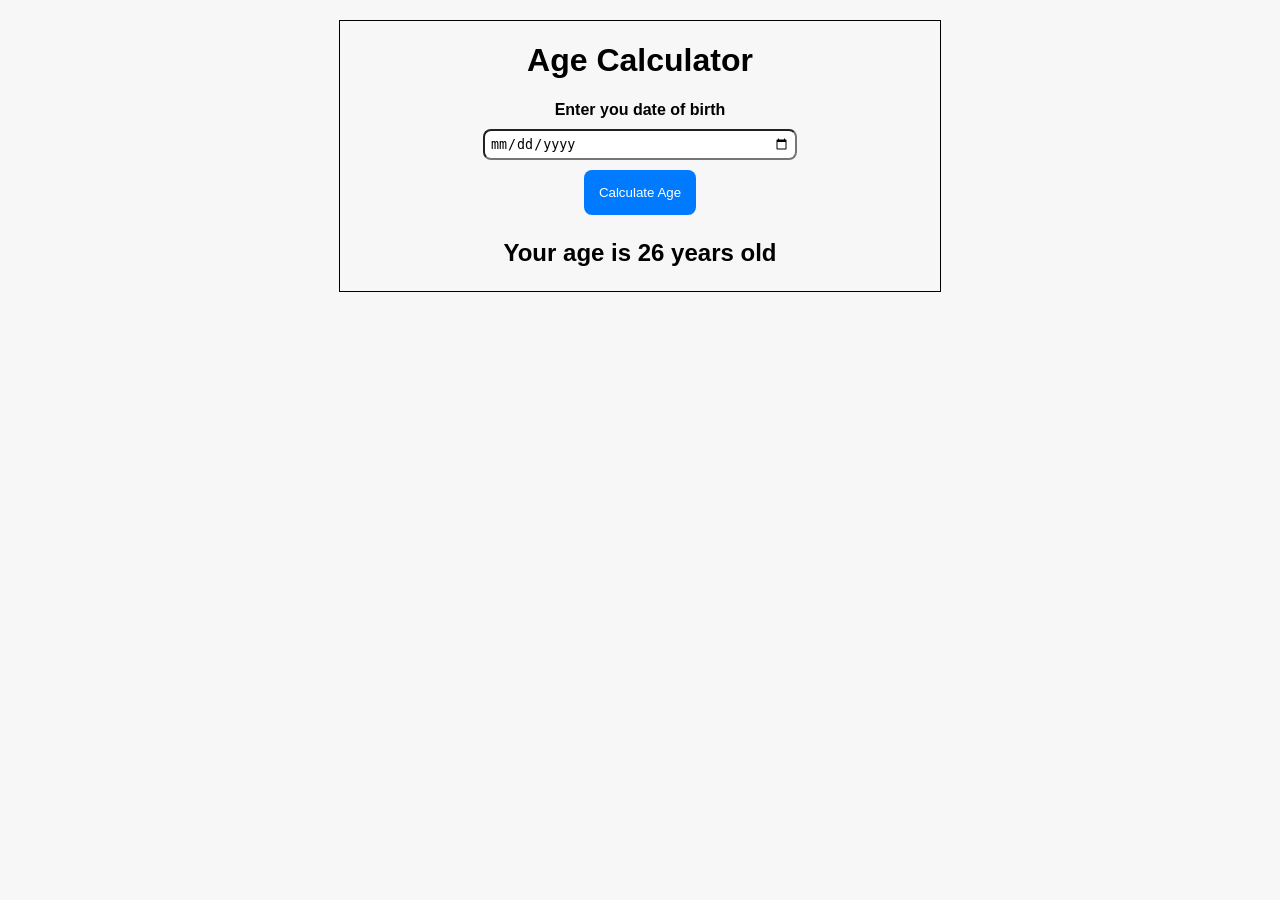
<file: age-calculator/index.html>
<!DOCTYPE html>
<html>
    <head>
        <title>Age Calculator</title>
        <link rel="stylesheet" type="text/css" href="style.css" />
    <body>
        <div class = "container">
            <h1>Age Calculator</h1>
            <div class = "form">
                <label for="birthday">Enter you date of birth</label>
                <input type ="date" id="birthday"></input>
                <button id="btn">Calculate Age</button>
                <p id="result">Your age is 26 years old</p>
            </div>
        </div>
        <script src="script.js"></script>
    </body>
    </head>
</html>
</file>
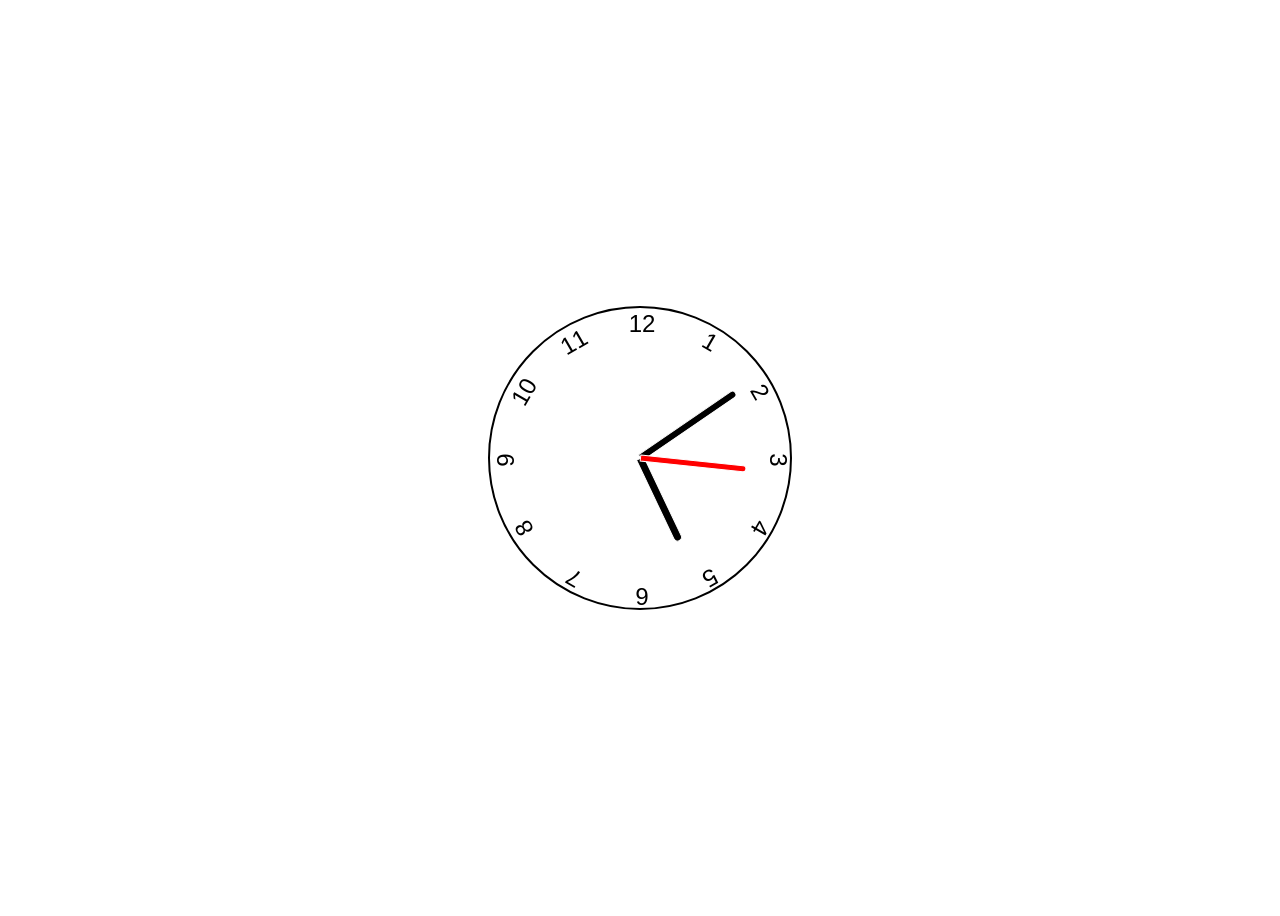
<file: analog-clock/index.html>
<!DOCTYPE html>
<html lang="en">
<head>
    <meta charset="UTF-8">
    <meta name="viewport" content="width=device-width, initial-scale=1.0">
    <title>Analog Clock</title>
    <link rel="stylesheet" href="styles.css">
</head>
<body>
    <div class="container">
        <div class="clock">
            <div class="number number1">1</div>
            <div class="number number2">2</div>
            <div class="number number3">3</div>
            <div class="number number4">4</div>
            <div class="number number5">5</div>
            <div class="number number6">6</div>
            <div class="number number7">7</div>
            <div class="number number8">8</div>
            <div class="number number9">9</div>
            <div class="number number10">10</div>
            <div class="number number11">11</div>
            <div class="number number12">12</div>
            <div id="hour-hand" class="hour hand"></div>
            <div id="minute-hand" class="minute hand"></div>
            <div id="second-hand" class="second hand"></div>
        </div>
    </div>
<script src="script.js"></script>
</body>
</html>
</file>
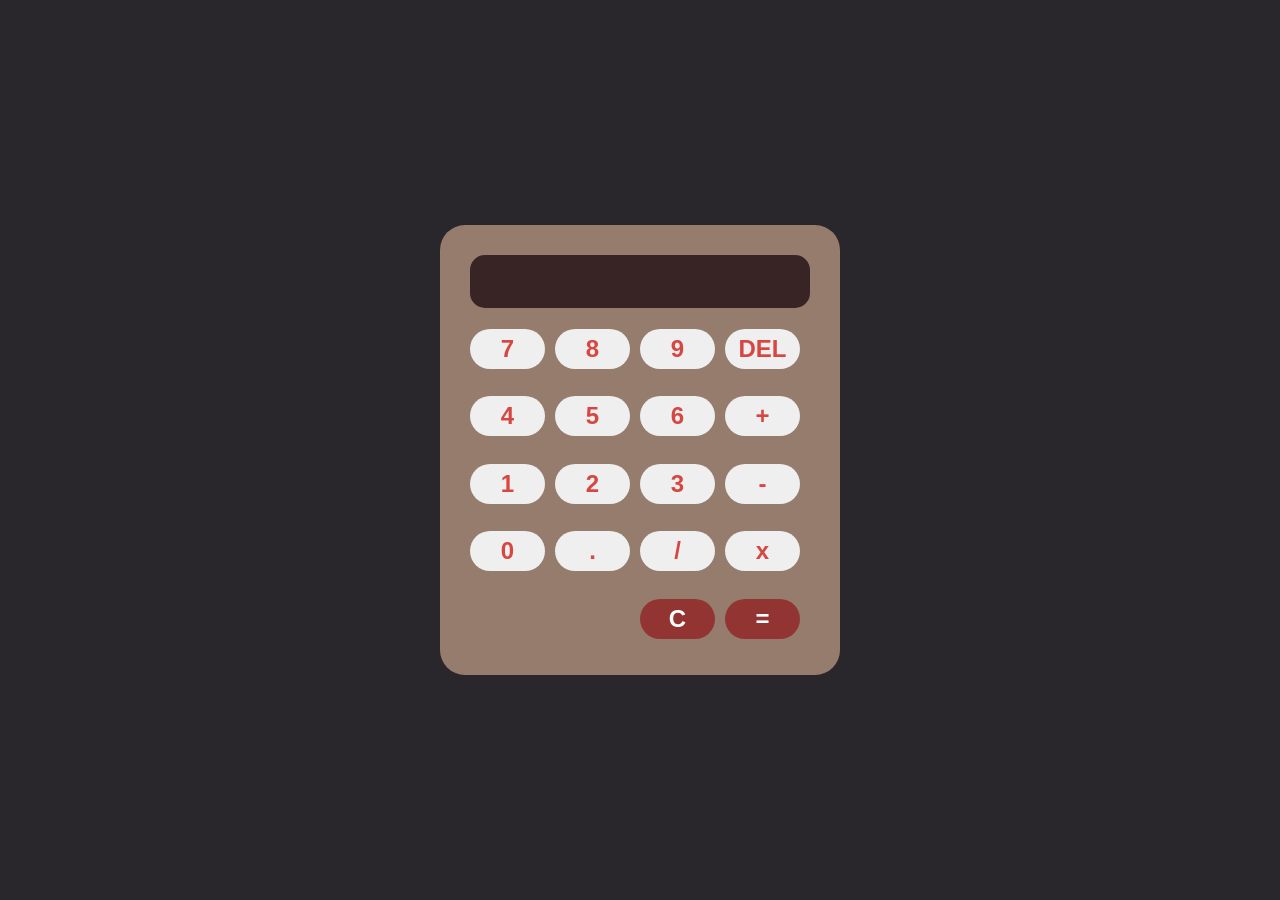
<file: calculator-app/index.html>
<!DOCTYPE html>
<html lang="en">
<head>
    <meta charset="UTF-8">
    <meta name="viewport" content="width=device-width, initial-scale=1.0">
    <title>Calculator App</title>
    <link rel="stylesheet" href="styles.css">
</head>
<body>
    <div id="calculator">
        <div id="display-screen">
            <input type="text" name="display">
        </div>
        <div class="row">
            <div class="button-wrapper"><button class="button" onclick="addNumber(7)">7</button></div>
            <div class="button-wrapper"><button class="button" onclick="addNumber(8)">8</button></div>
            <div class="button-wrapper"><button class="button" onclick="addNumber(9)">9</button></div>
            <div class="button-wrapper"><button class="button" onclick="delNumber()">DEL</button></div>
        </div>
        <div class="row">
            <div class="button-wrapper"><button class="button" onclick="addNumber(4)">4</button></div>
            <div class="button-wrapper"><button class="button" onclick="addNumber(5)">5</button></div>
            <div class="button-wrapper"><button class="button" onclick="addNumber(6)">6</button></div>
            <div class="button-wrapper"><button class="button" onclick="funcName('+')">+</button></div>
        </div>
        <div class="row">
            <div class="button-wrapper"><button class="button" onclick="addNumber(1)">1</button></div>
            <div class="button-wrapper"><button class="button" onclick="addNumber(2)">2</button></div>
            <div class="button-wrapper"><button class="button" onclick="addNumber(3)">3</button></div>
            <div class="button-wrapper"><button class="button" onclick="funcName('-')">-</button></div>
        </div>
        <div class="row">
            <div class="button-wrapper"><button class="button" onclick="addNumber(0)">0</button></div>
            <div class="button-wrapper"><button class="button" onclick="addNumber('.')">.</button></div>
            <div class="button-wrapper"><button class="button" onclick="funcName('/')">/</button></div>
            <div class="button-wrapper"><button class="button" onclick="funcName('*')">x</button></div>
        </div>
        <div class="row row2">
            <div class="button-wrapper"><button class="button clear" onclick="clearCalc()">C</button></div>
            <div class="button-wrapper"><button class="button equal" onclick="equal()">=</button></div>
        </div>
    </div>
    <script src="script.js"></script>
</body>
</html>
</file>
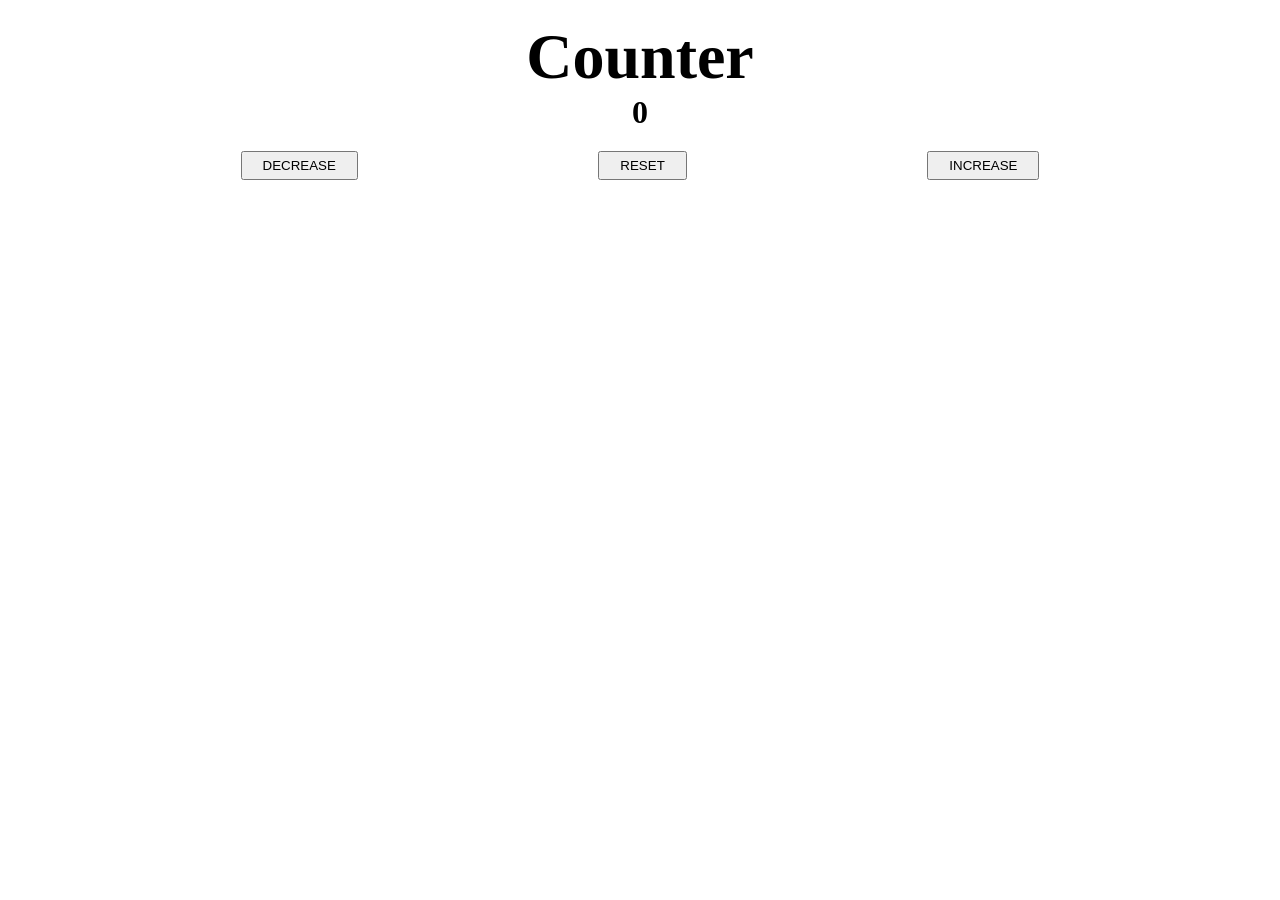
<file: code-along-counter/index.html>
<!DOCTYPE html>
<html lang="en">
<head>
    <meta charset="UTF-8">
    <meta name="viewport" content="width=device-width, initial-scale=1.0">
    <title>Code Along - Counter</title>
    <link rel="stylesheet" href="styles.css">
</head>
<body>
    <div class="container">
        <h1>Counter</h1>
        <span id="counter">0</span>
        <div class="btn-group">
            <button class="btn btn-up">DECREASE</button>
            <button class="btn btn-reset">RESET</button>
            <button class="btn btn-down">INCREASE</button>
        </div>
    </div>
<script src="script.js"></script>
</body>
</html>
</file>
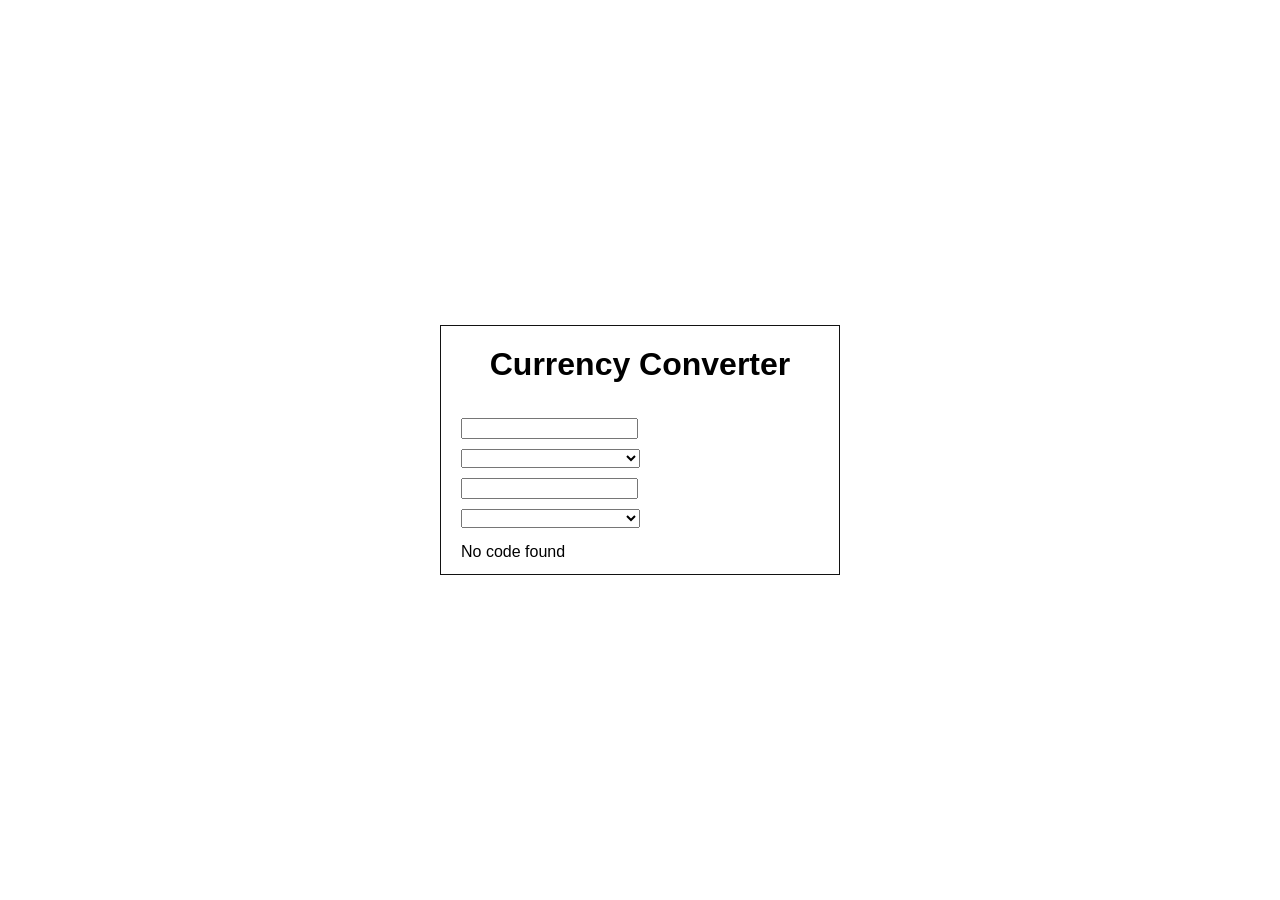
<file: currency-converter/index.html>
<!DOCTYPE html>
<html lang="en">
<head>
    <meta charset="UTF-8">
    <meta name="viewport" content="width=device-width, initial-scale=1.0">
    <title>Currency Converter</title>
    <link rel="stylesheet" href="styles.css">
</head>
<body>
    <div class="container">
        <h1>Currency Converter</h1>
        <div class="exchange-rate">
            <div id="base-unit"></div>
            <div id="target-rate"></div>
        </div>
        <div class="selector">
                <input type="number" id="base-amount">
                <select name="currency dropdown" id="base-code">
                </select>
                <input type="number" id="target-amount">
                <select name="currency dropdown" id="target-code">
                </select>
        </div>
        <p class="error-message"></p>
    </div>
    <script src="script.js"></script>
</body>
</html>
</file>
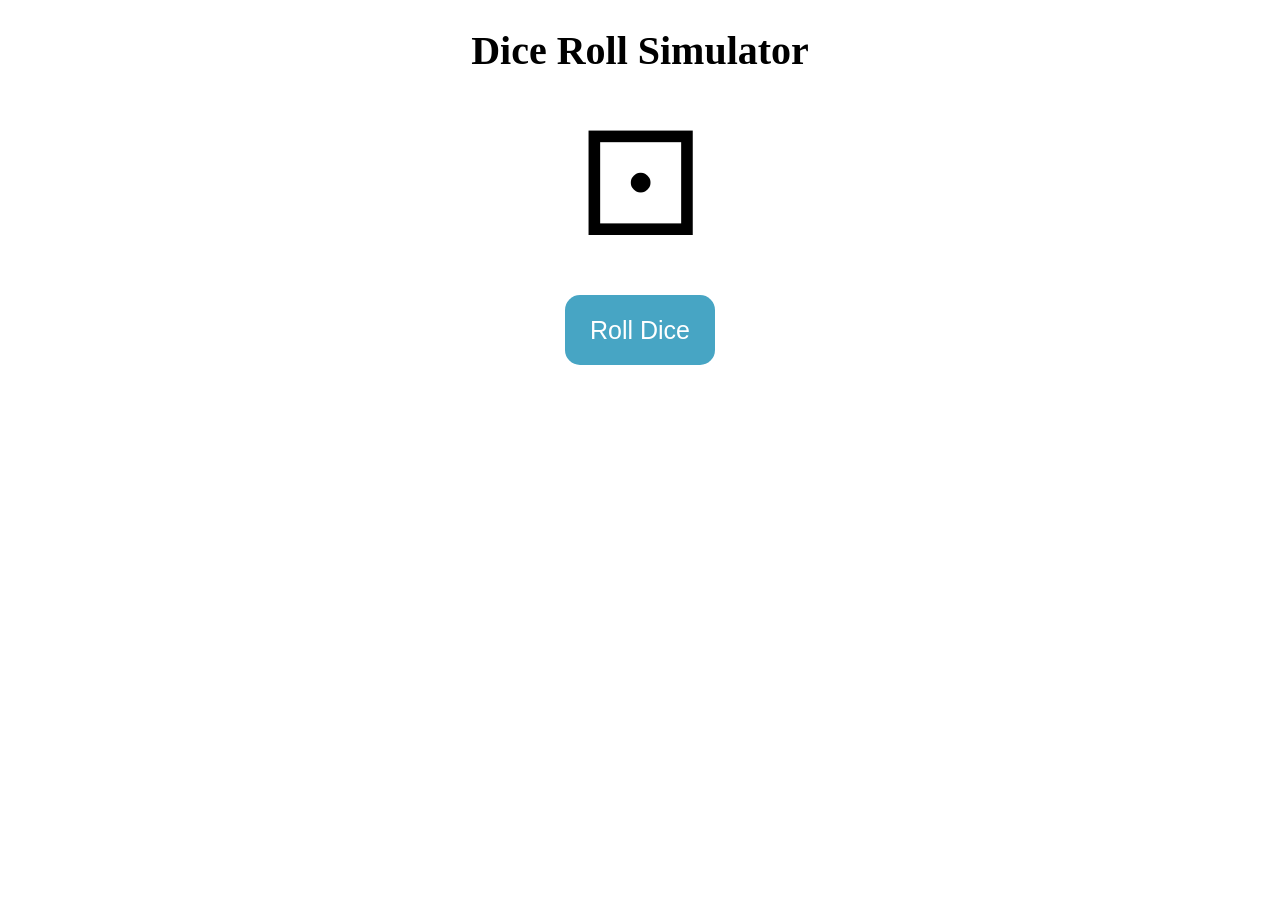
<file: dice-roll-simulator/index.html>
<!DOCTYPE html>
<html lang="en">
<head>
    <meta charset="UTF-8">
    <meta http-equiv="X-UA-Compatible" content="IE=edge">
    <meta name="viewport" content="width=device-width, initial-scale=1.0">
    <title>Dice Roll Simulator</title>
    <link rel="stylesheet" href="style.css">
</head>
<body>
    <h1>Dice Roll Simulator</h1>
    <div class="dice" id="dice">&#9856;</div>
    <button id="roll-btn">Roll Dice</button>
    <ul id="roll-history">
    </ul>
    <script src="script.js"></script>
</body>
</html>
</file>
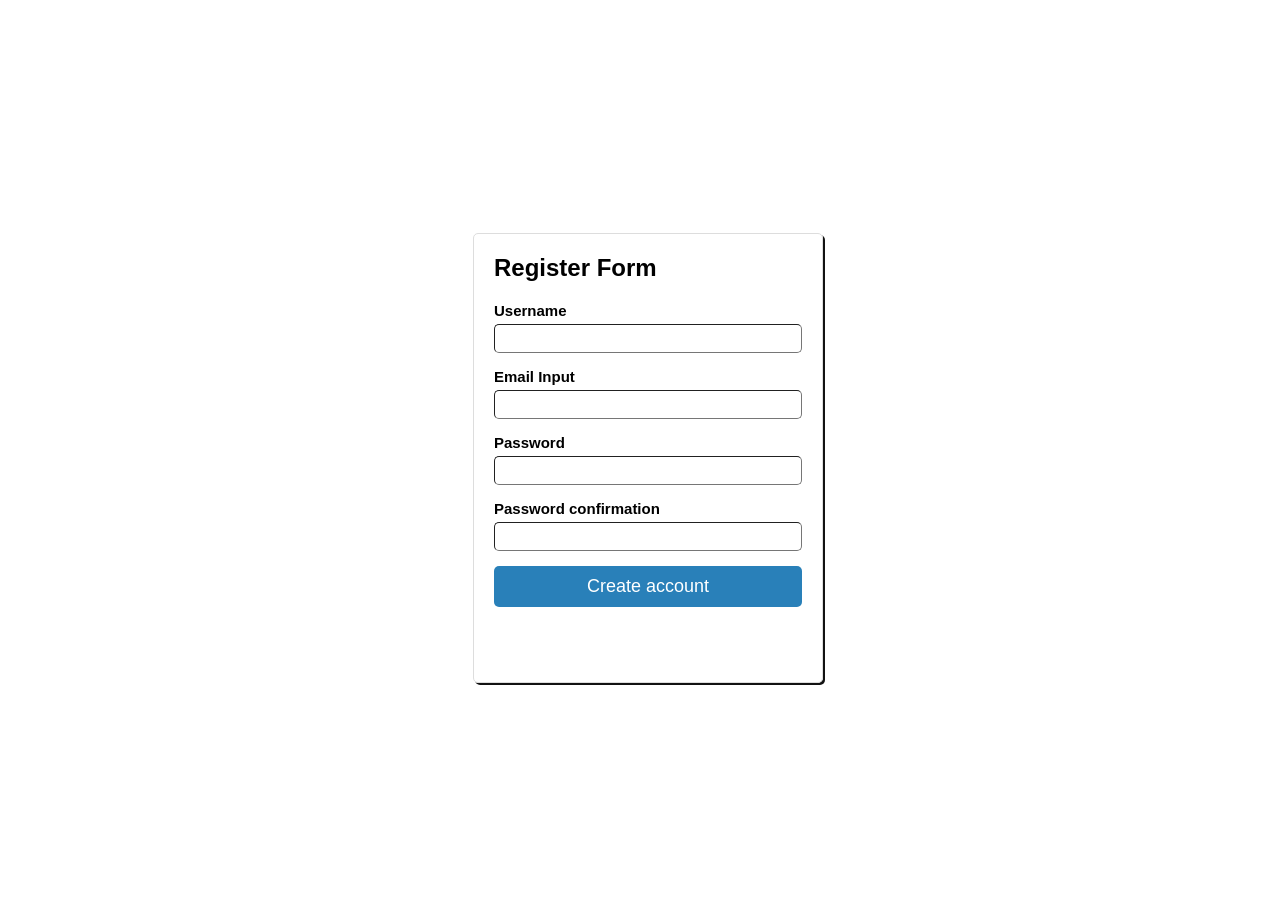
<file: form-validation/index.html>
<!DOCTYPE html>
<html lang="en">
<head>
    <meta charset="UTF-8">
    <meta name="viewport" content="width=device-width, initial-scale=1.0">
    <title>Form validation</title>
    <link rel="stylesheet" href="styles.css">
</head>
<body>
    <div class="container">
        <div class="register-form">
            <h2 class="title">Register Form</h1>
            <form action="#" class="form" autocomplete="off">
                <div class="input-groups">
                    <span>
                        <label for="username">Username</label>
                    </span>
                    <input id="username" type="text" name="username">
                    <span class="error-message hidden">Error</span>
                    <span class="icon error-icon hidden">❌</span>
                    <span class="icon success-icon hidden">✅</span>
                </div>
                <div class="input-groups">
                    <span>
                        <label for="email">Email Input</label>
                    </span>
                    <input type="text" id="email" name="email">
                    <span class="error-message hidden">Error</span>
                    <span class="icon error-icon hidden">❌</span>
                    <span class="icon success-icon hidden">✅</span>
                </div>
                <div class="input-groups password">
                    <span>
                        <label for="password">Password</label>
                    </span>
                    <input autocomplete="off" type="password" name="password" id="password">
                    <span class="error-message hidden">Error</span>
                    <span class="icon error-icon hidden">❌</span>
                    <span class="icon success-icon hidden">✅</span>
                </div>
                <div class="input-groups password-confirm">
                    <span>
                        <label for="password-confirm">Password confirmation</label>
                    </span>
                    <input autocomplete="off" type="password" name="password-confirm" id="password-confirm">
                    <span class="error-message hidden">Error</span>
                    <span class="icon error-icon hidden">❌</span>
                    <span class="icon success-icon hidden">✅</span>
                </div>
                <button type="submit" id="create-account">Create account</button>
            </form>
        </div>
    </div>
    <script src="script.js"></script>
</body>
</html>
                    <!-- <input 
                    type="email"
                    name="email"
                    lang="en"
                    maxlength="254"
                    value=""
                    placeholder="Your email"
                    autocapitalize="off" spellcheck="false" autocorrect="off"
                    autocomplete="on"
                    required=""
                    inputmode="email"> -->
</file>
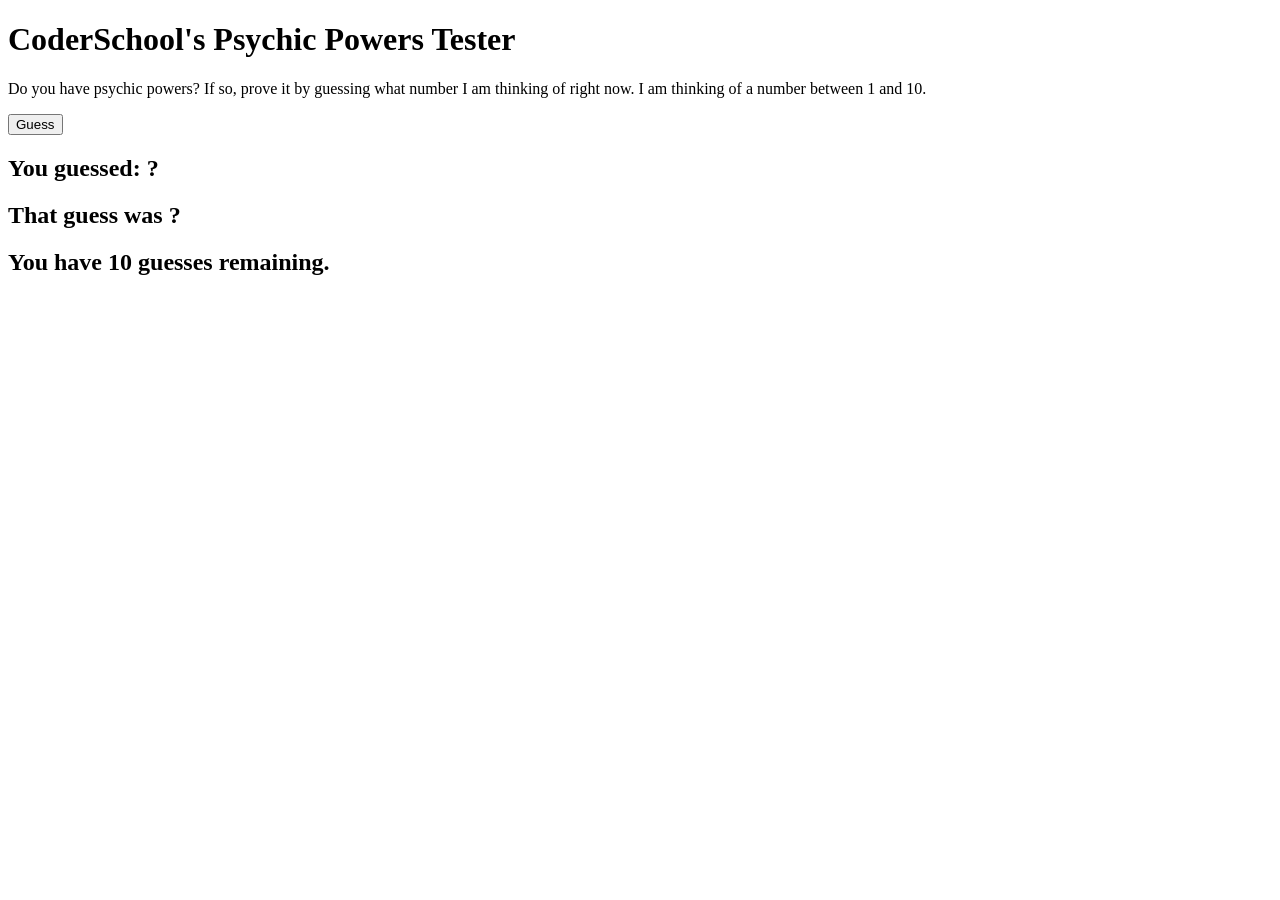
<file: generated-random-number/index.html>
<!DOCTYPE html>
<html lang="en">
  <head>
    <meta charset="UTF-8" />
    <meta name="viewport" content="width=device-width, initial-scale=1.0" />
    <meta http-equiv="X-UA-Compatible" content="ie=edge" />
    <title>HTML + CSS</title>
    <link rel="stylesheet" href="styles.css" />
  </head>
  <body>
    <h1>CoderSchool's Psychic Powers Tester</h1>
    <p>
      Do you have psychic powers? If so, prove it by guessing what number I am
      thinking of right now. I am thinking of a number between 1 and 10.
    </p>

    <button onclick="makeGuess()">Guess</button>

    <h2>You guessed: <span id="last-guess">?</span></h2>

    <h2>That guess was <span id="correct">?</span></h2>

    <h2>You have <span id="guesses-remaining">?</span> guesses remaining.</h2>

    <script src="script.js"></script>
  </body>
</html>
</file>
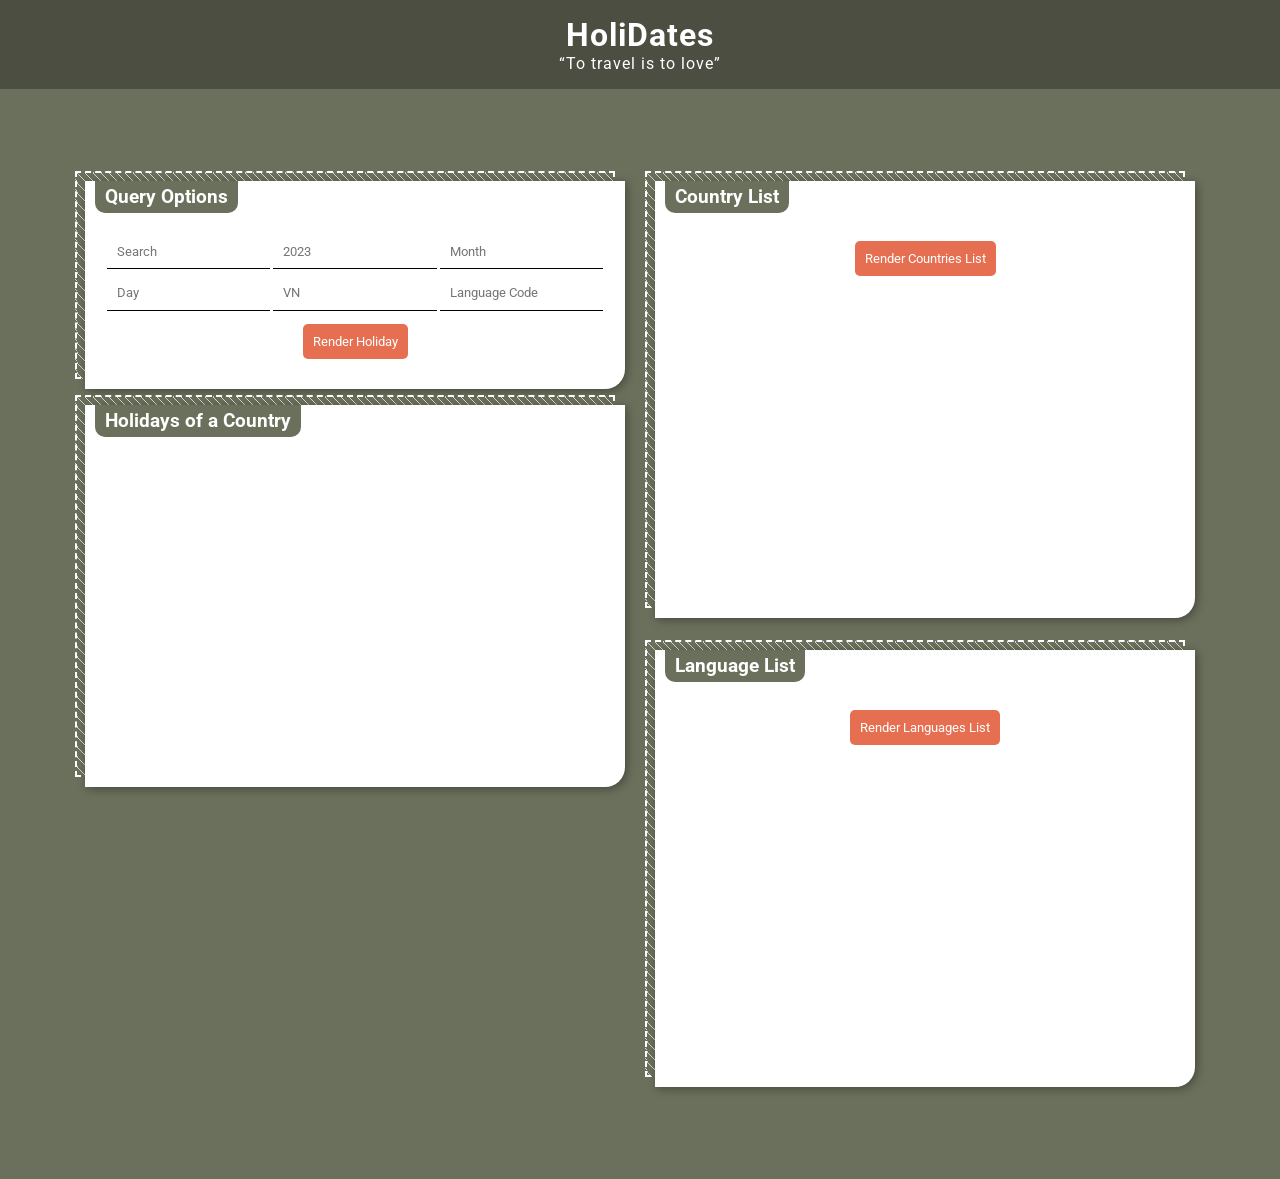
<file: holiday-app/index.html>
<!DOCTYPE html>
<html lang="en">
  <head>
    <meta charset="UTF-8" />
    <meta http-equiv="X-UA-Compatible" content="IE=edge" />
    <meta name="viewport" content="width=device-width, initial-scale=1.0" />
    <title>HoliDates</title>
    <link rel="stylesheet" href="styles.css" />
    <link rel="preconnect" href="https://fonts.googleapis.com" />
    <link rel="preconnect" href="https://fonts.gstatic.com" crossorigin />
    <link
      href="https://fonts.googleapis.com/css2?family=Roboto:wght@300;500;700;900&display=swap"
      rel="stylesheet"
    />
  </head>

  <body>
    <header>
      <nav class="text-center border">
        <h1>HoliDates</h1>
        <q>To travel is to love</q>
      </nav>
    </header>
    <main>
      <section id="holiday-list" class="text-center container">
        <div class="row flex">
          <div class="col-6">
            <div class="card-wrapper">
              <div class="card-border"></div>
              <div id="tool-bar" class="border card card-shadow">
                <h3>Query Options</h3>
                <div class="flex flex-wrap justify-content-center">
                  <input id="search-query" type="text" placeholder="Search" />
                  <input id="year-query" type="number" placeholder="2023" />
                  <input id="month-query" type="number" placeholder="Month" />
                  <input id="day-query" type="number" placeholder="Day" />
                  <input id="country-query" type="text" placeholder="VN" />
                  <input
                    id="language-query"
                    type="text"
                    placeholder="Language Code"
                  />
                  <button id="holidays-btn" class="btn">Render Holiday</button>
                </div>
              </div>
            </div>
            <div class="card-wrapper">
              <div class="card-border"></div>
              <div id="holidays-list" class="flex flex-column card card-shadow">
                <h3>Holidays of a Country</h3>
                <p class="hidden">No holiday found</p>
                <ul>
                </ul>
              </div>
            </div>
          </div>
          <div class="col-6">
            <div class="card-wrapper">
              <div class="card-border"></div>
              <div
                id="countries-list"
                class="flex flex-column card card-shadow"
              >
                <h3>Country List</h3>
                <div>
                  <button id="countries-list-btn" class="btn top-right-btn">
                    Render Countries List
                  </button>
                </div>
                <ul>
                  <!-- <li>
                    <div class="bullet">1</div>
                    <div class="li-wrapper">
                      <div class="li-title">Country Name 1</div>
                      <div class="li-text">Code: CN1</div>
                    </div>
                  </li>
                  <li>
                    <div class="bullet">2</div>
                    <div class="li-wrapper">
                      <div class="li-title">Country Name 2</div>
                      <div class="li-text">Code: CN2</div>
                    </div>
                  </li>
                  <li>
                    <div class="bullet">3</div>
                    <div class="li-wrapper">
                      <div class="li-title">Country Name 3</div>
                      <div class="li-text">Code: CN3</div>
                    </div>
                  </li>
                  <li>
                    <div class="bullet">4</div>
                    <div class="li-wrapper">
                      <div class="li-title">Country Name 4</div>
                      <div class="li-text">Code: CN4</div>
                    </div>
                  </li> -->
                </ul>
              </div>
            </div>
            <div class="card-wrapper">
              <div class="card-border"></div>
              <div
                id="languages-list"
                class="flex flex-column card card-shadow"
              >
                <h3>Language List</h3>
                <div>
                  <button id="languages-list-btn" class="btn top-right-btn">
                    Render Languages List
                  </button>
                </div>
                <ul>
                  <!-- <li>
                    <div class="bullet">1</div>
                    <div class="li-wrapper">
                      <div class="li-title"></div>
                      <div class="li-text"></div>
                    </div>
                  </li>
                  <li>
                    <div class="bullet">2</div>
                    <div class="li-wrapper">
                      <div class="li-title"></div>
                      <div class="li-text"></div>
                    </div>
                  </li>
                  <li>
                    <div class="bullet">3</div>
                    <div class="li-wrapper">
                      <div class="li-title"></div>
                      <div class="li-text"></div>
                    </div>
                  </li>
                  <li>
                    <div class="bullet">4</div>
                    <div class="li-wrapper">
                      <div class="li-title"></div>
                      <div class="li-text"></div>
                    </div>
                  </li> -->
                </ul>
              </div>
            </div>
          </div>
        </div>
      </section>
    </main>

    <script src="./script.js"></script>
  </body>
</html>
</file>
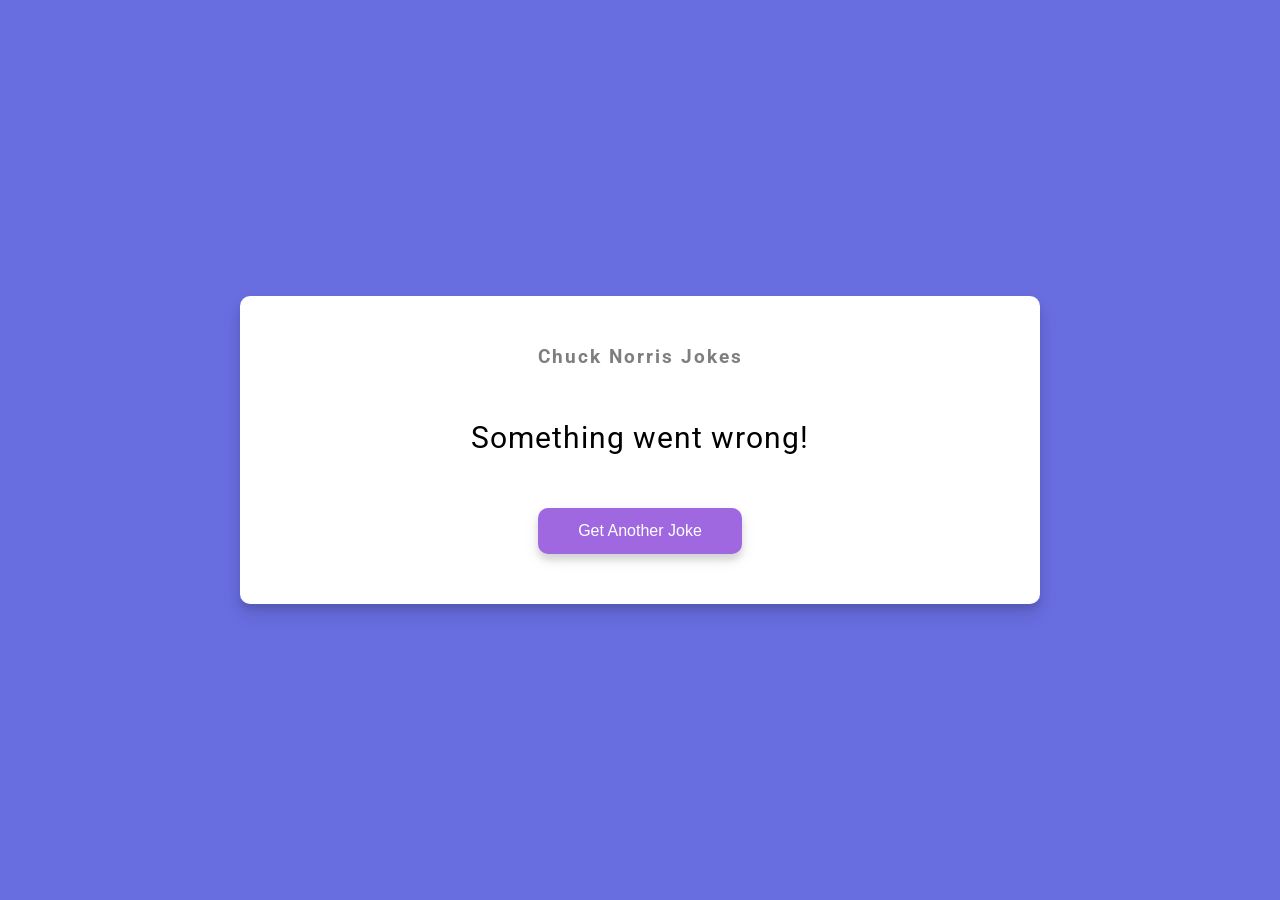
<file: joke-generator-project/index.html>
<!DOCTYPE html>
<html lang="en">
  <head>
    <meta charset="UTF-8" />
    <meta name="viewport" content="width=device-width, initial-scale=1.0" />
    <title>Joke Generators</title>
    <link rel="stylesheet" href="style.css" />
  </head>
  <body>
    <div class="container">
      <h3>Chuck Norris Jokes</h3>
      <div id="joke" class="joke">Loading...</div>
      <button id="joke-btn" class="btn">Get Another Joke</button>
    </div>
    <script src="script.js"></script>
  </body>
</html>
</file>
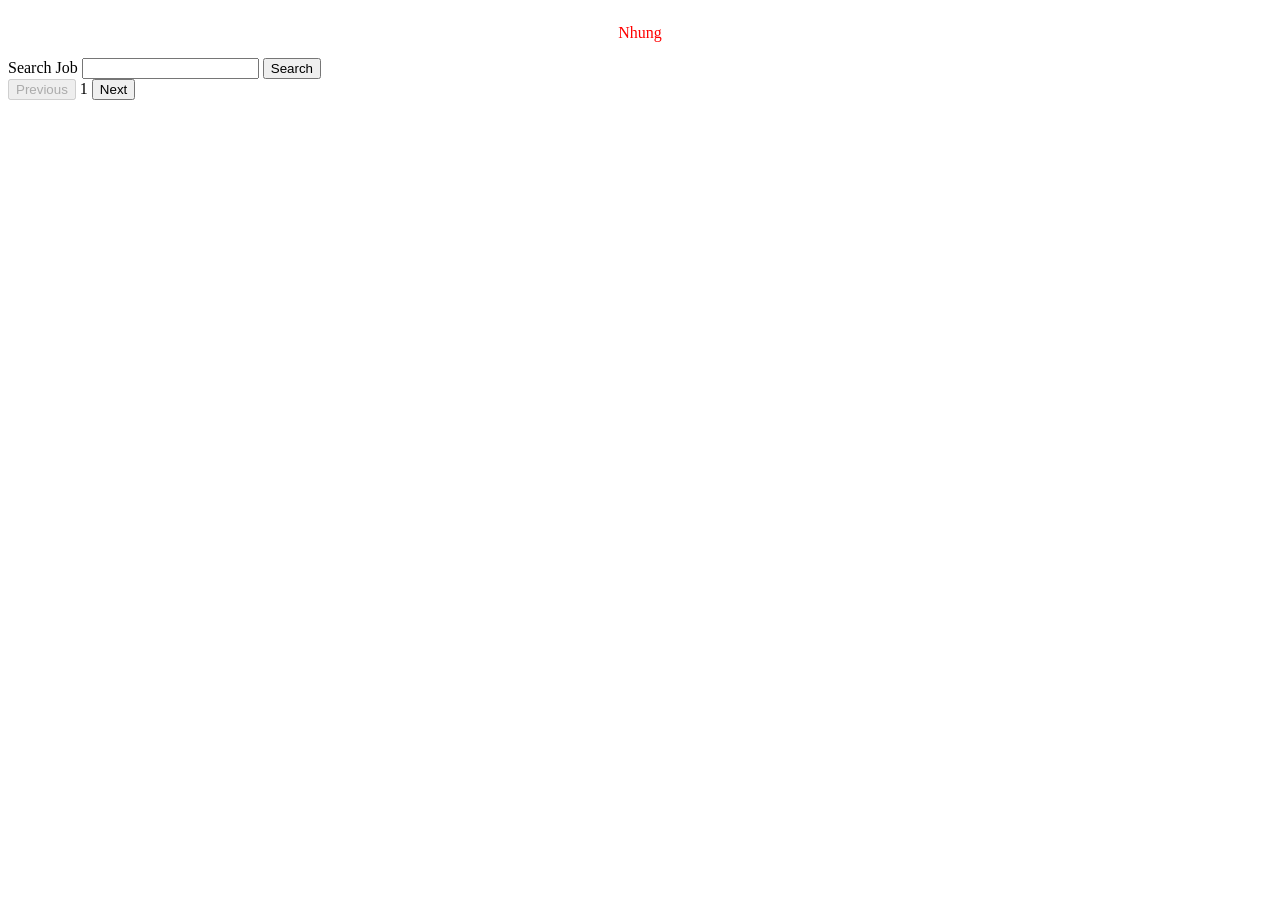
<file: oral test/index.html>
<!DOCTYPE html>
<html lang="en">
  <head>
    <meta charset="UTF-8" />
    <meta name="viewport" content="width=device-width, initial-scale=1.0" />
    <title>Test</title>
    <link rel="stylesheet" href="style.css" />
  </head>
  <body>
    <div class="section">
      <p>Nhung</p>
    </div>
    <div class="search-box">
      <label for="search-job">Search Job</label>
      <input type="text" name="search-job" id="search-job" />
      <button id="Search" type="submit">Search</button>
    </div>
    <div id="list-of-job"></div>
    <button id="Previous" type="submit" disabled>Previous</button>
    <span class="pagination-text">1</span>
    <button id="Next" type="submit">Next</button>
    <script src="script.js"></script>
  </body>
</html>
</file>
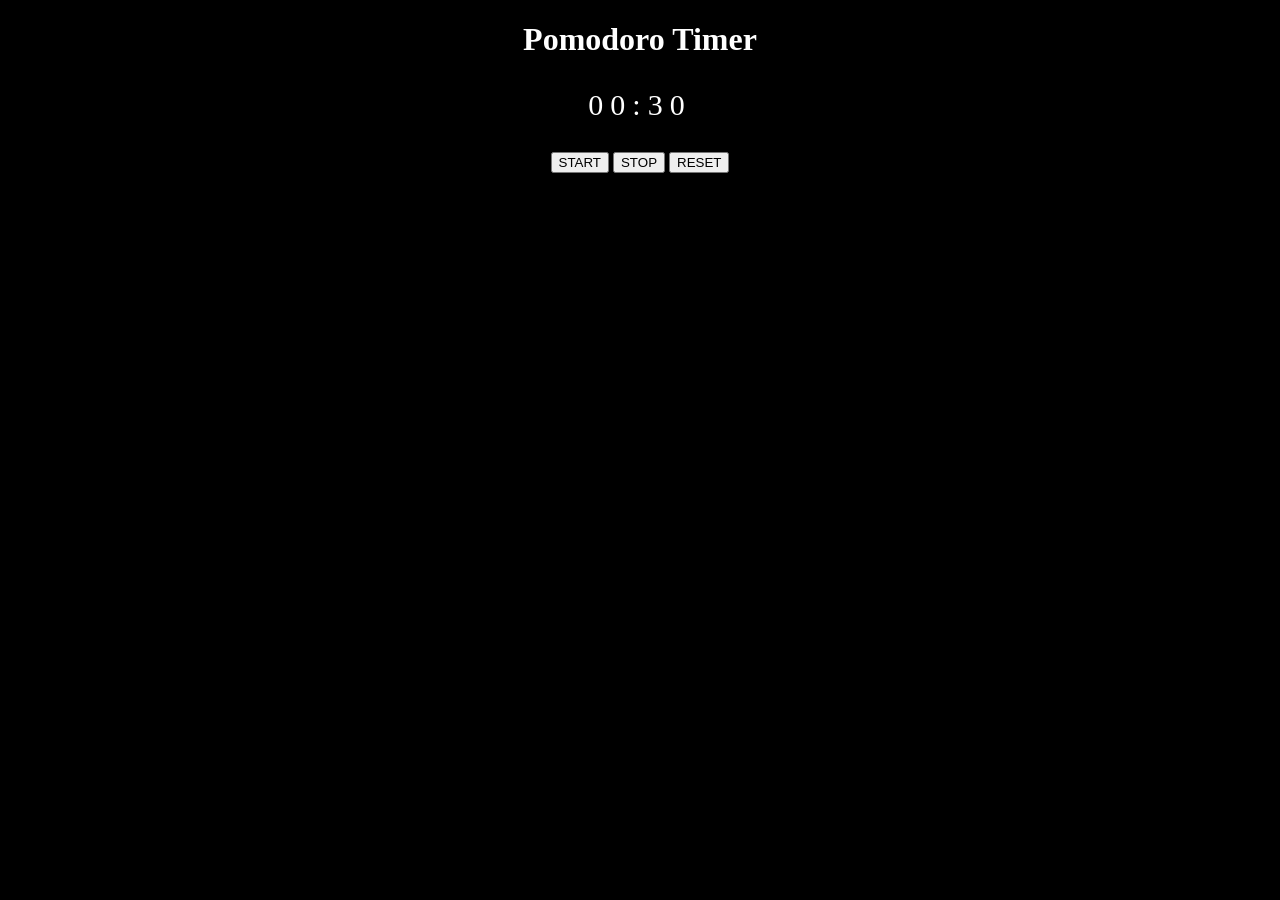
<file: pomodoro-timer/index.html>
<!DOCTYPE html>
<html lang="en">
<head>
    <meta charset="UTF-8">
    <meta http-equiv="X-UA-Compatible" content="IE=edge">
    <meta name="viewport" content="width=device-width, initial-scale=1.0">
    <title>Pomodoro Timer</title>
    <link rel="stylesheet" href="style.css">
</head>
<body>
    <div class="container">
        <h1 class="title">Pomodoro Timer</h1>
        <p class="timer" id="timer">00:30</p>
        <div class="btn-wrapper">
            <button id="start">START</button>
            <button id="stop">STOP</button>
            <button id="reset">RESET</button>
        </div>
    </div>
    <script src="script.js"></script>
</body>
</html>
</file>
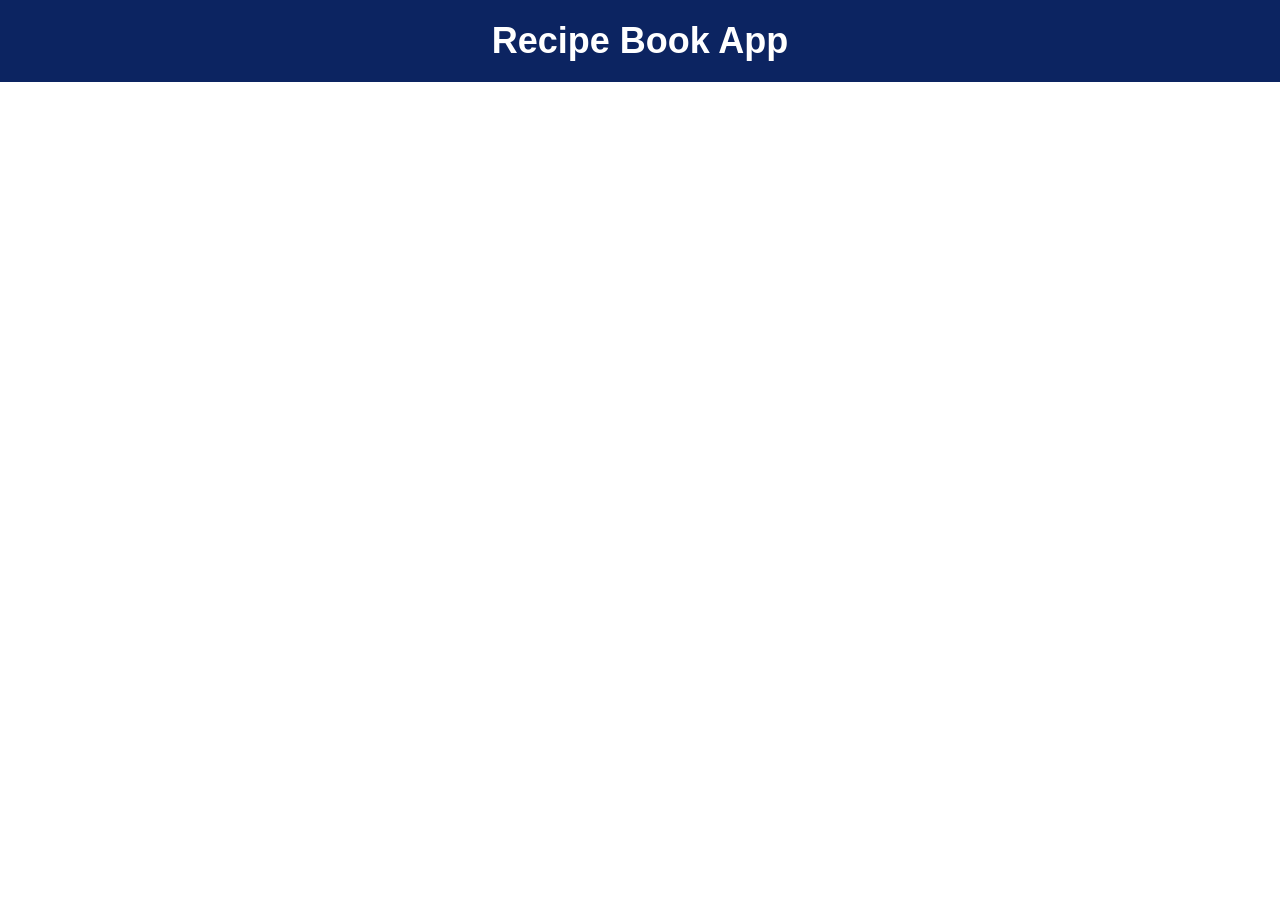
<file: recipe/index.html>
<!DOCTYPE html>
<html lang="en">
<head>
    <meta charset="UTF-8">
    <meta http-equiv="X-UA-Compatible" content="IE=edge">
    <meta name="viewport" content="width=device-width, initial-scale=1.0">
    <title>Recipe</title>
    <link rel="stylesheet" href="style.css">
</head>
<body>
    <header>
        <h1>Recipe Book App</h1>
    </header>
    <div class="container">
        <ul id="recipe-list" class="recipe-list">
        </ul>
    </div>
<script src="script.js"></script>
</body>
</html>
</file>
<file: age-calculator/style.css>
body {
    margin: 0;
    padding: 20px;
    font-family: "Montserrat", sans-serif;
    background-color: #f7f7f7;
}

h1 {
    text-align: center;
}
.container {
    width: 600px;
    border: 1px solid;
    position:relative;
    left: 50%;
    transform: translateX(-50%);
}

.form {
    display: flex;
    flex-direction: column;
    align-items: center;
}

label {
    font-weight: bold;
    margin-bottom: 10px;
}
button {
    background-color: #007bff;
    margin-top: 10px;
    color: white;
    padding: 15px;
    border-radius: 8px;
    border: none;
    cursor: pointer;
}

#birthday {
    padding: 5px;
    width: 100%;
    border-radius: 8px;
    max-width: 300px;
}

#result {
    font-weight: bold;
    font-size: 24px;
}
</file>
<file: analog-clock/styles.css>
.container {
    display: flex;
    justify-content: center;
    align-items: center;
    height: 100vh;
}
.clock {
    width: 300px;
    height: 300px;
    border: 2px solid black;
    border-radius: 50%;
    font-family: Gotham Rounded, sans-serif;
    position: relative;
}

.number {
    position: absolute;
    width: 100%;
    height: 100%;
    text-align: center;
    font-size: 1.5rem;
    padding: 2px;
}

.number1 {
    transform: rotate(30deg);
}

.number2 {
    transform: rotate(60deg);
}

.number3 {
    transform: rotate(90deg);
}

.number4 {
    transform: rotate(120deg);
}

.number5 {
    transform: rotate(150deg);
}

.number6 {
    transform: rotate(180deg);
}

.number7 {
    transform: rotate(210deg);
}

.number8 {
    transform: rotate(240deg);
}

.number9 {
    transform: rotate(270deg);
}

.number10 {
    transform: rotate(300deg);
}

.number11 {
    transform: rotate(330deg);
}

.hand {
    --rotation: 0;
    border: 1px solid white;
    border-top-left-radius: 10px;
    border-top-right-radius: 10px;
    background-color: black;
    position: absolute;
    left: 50%;
    bottom: 50%;
    transform: translateX(-50%) rotate(calc(var(--rotation)*1deg));
    transform-origin: bottom;
}

.hand.hour {
    width: 7px;
    height: 30%;
}

.hand.minute {
    width: 6px;
    height: 38%;
}

.hand.second {
    width: 5px;
    height: 35%;
    background-color: red;
}
</file>
<file: calculator-app/styles.css>
* {
    box-sizing: border-box;
    height: 100%;
    margin: 0;
    font-size: 24px;
    font-family: Arial, Helvetica, sans-serif;
}

body {
    background-color: #29262c;
    font-family: Dosis, sans-serif;
    font-size: 24px;
    font-weight: 700;
    display: flex;
    justify-content: center;
    align-items: center;
}

#calculator {
    max-width: 400px;
    width: 100%;
    height: 450px;
    background-color: #967c6d;
    display: flex;
    flex-flow: column nowrap;
    padding: 30px;
    border-radius: 25px;
    gap: 15px;
}

#display-screen input {
    background-color: #382325;
    text-align: right;
    color: white;
    padding: 0 15px;
    width: 100%;
    align-items: center;
    border-radius: 15px;
    border: none;
    letter-spacing: 0.125pc;
}

.row {
    display: flex;
    height: 100%;
    width: 100%;
}

.button-wrapper {
    flex-basis: 25%;
    align-items: center;
    display: flex;
}

.button.button {
    width: 100%;
    height: 100%;
    color: #d74742;
    height: 40px;
    width: 75px;
    border-radius: 25px;
    border: none;
    font-weight: bold;
    cursor: pointer;
}
button:active {
    background-color: lightpink;
}

.row2 {
    justify-content: flex-end;
    display: flex;
}

.row2 .button {
    background-color: #923532;
    color: white;
}
</file>
<file: code-along-counter/styles.css>
* {
    margin: 0;
    padding: 0;
}

.container {
    text-align: center;
    font-size: 2rem;
    margin-top: 20px;
}

span {
    font-weight: 700;
}

.btn-group {
    margin-top: 20px;
    display: flex;
    justify-content: space-evenly;
}

.btn {
    padding: 5px 20px;
    cursor: pointer;
}

.btn:hover {
    color: white;
    background-color: #121212;
}

.red {
    color: red;
}

.green {
    color: green;
}
</file>
<file: currency-converter/styles.css>
* {
    margin: 0;
    box-sizing: border-box;
}

body {
    display: flex;
    justify-content: center;
    align-items: center;
    height: 100vh;
}
.container {
    font-family: "Roboto", sans-serif;
    width: 400px;
    height: 250px;
    border: 1px solid #121212;
    padding: 20px;
    display: flex;
    flex-direction: column;
    gap: 15px;
}
.selector {
    display: flex;
    flex-wrap: wrap;
    justify-content: space-between;
    gap: 10px;
}
select {
    width: 50%;
}
.exchange-rate, h1 {
    text-align: center;
}
#target-rate { 
    font-size: 20px;
    font-style: italic;
    margin-top: 5px;
    color: red;
    font-weight: bold;
}
</file>
<file: dice-roll-simulator/style.css>
body {
    box-sizing: border-box;
    text-align: center;
}

h1 {
    font-size: 40px;
}

button {
    height: 70px;
    border: none;
    width: 150px;
    font-size: 25px;
    top: 70%;
    background: #47a5c4;
    border-radius: 15px;
    color: white;
    cursor: pointer;
    margin: 26.8px auto;
}
button:hover {
    background: #2e8baf;
}


#dice {
    font-size: 9rem;
    animation-duration: 1s;
    animation-fill-mode: forwards;
}

ul {
    list-style: none;
    max-width: 600px;
    margin: 3rem auto;
}

li {
    display:flex;
    font-size: 1.5rem;
    justify-content: space-between;
    align-items: center;
    padding: 1rem;
    margin: 1rem;
    background-color: #f2f2f2;
    box-shadow: 0 2px 2px rgba(0, 0, 0, 0.3);
    border-radius: 0.5rem;
}

span {
    font-size: 50px;
}

.roll-animation {
    animation-name: roll;
}

@keyframes roll {
0% {
    transform: rotateY(0deg) rotateX(0deg);
}
100% { 
    transform: rotateY(720deg) rotateX(720deg);
}
};
</file>
<file: form-validation/styles.css>
* {
    font-family:'Segoe UI', Tahoma, Geneva, Verdana, sans-serif;
    box-sizing: border-box;
}

.container {
    width: 100vw;
    height: 100vh;
    display: flex;
    justify-content: center;
    align-items: center;
}

.register-form {
    width: 350px;
    height: 450px;
    border: 1px #ddd solid;
    padding: 20px;
    border-radius: 5px;
    box-shadow: 2px 2px #121212;
}

.input-groups {
    position: relative;
    font-size: 15px;
    margin-bottom: 15px;
}

.title {
    margin-top: 0;
}

label {
    margin-bottom: 5px;
    font-weight: 800;
}

input {
    width: 100%;
    border-width: 0.5px;
    border-radius: 5px;
    padding: 5px;
    font-size: 15px;
    margin-top: 5px;
}

button {
    background-color: #2980b9;
    color: white;
    text-align: center;
    padding: 10px;
    width: 100%;
    border-radius: 5px;
    border:none;
    font-size: 18px;
    cursor: pointer;
}

button:hover {
    filter: brightness(110%)
}

.icon {
    position: absolute;
    right: 5px;
    top: 22px;
}
.hidden {
    display: none;
}

.error-message {
    color: red;
    position: absolute;
    left: 0;
    top: 40px;
}

input:not(:placeholder-shown):invalid{
    background-color:pink;
    box-shadow:0 0 0 2px red;
  }
</file>
<file: generated-random-number/styles.css>
.green {
    color: green;
}

.red {
    color: red;
}
</file>
<file: holiday-app/styles.css>
:root {
    --background-color: #6b705c;
    --header-color: hsl(75, 10%, 40%);
    --button-color: #e76f51;
    --button-hover-color: #535a3f;
    --li-title-color: green;
  }
  
  html {
    -webkit-box-sizing: border-box;
    -moz-box-sizing: border-box;
    box-sizing: border-box;
    margin: 0;
  }
  
  * {
    box-sizing: border-box;
    font-family: "Roboto", sans-serif;
  }
  
  *,
  *:before,
  *:after {
    margin: 0;
    -webkit-box-sizing: inherit;
    -moz-box-sizing: inherit;
    box-sizing: inherit;
  }
  /* Utilities classes */
  .border {
    /* border: 1px solid black; */
    box-shadow: 0 0 1px 1px #00000036;
  }
  .flex {
    display: flex;
  }
  .flex-column {
    flex-direction: column;
  }
  .flex-wrap {
    flex-wrap: wrap;
  }
  .justify-content-center {
    justify-content: center;
  }
  .text-center {
    text-align: center;
  }
  .center-container {
    width: 50%;
    align-self: center;
  }
  .container {
    display: flex;
    max-width: 1140px;
    margin: auto;
    padding-right: 15px;
    padding-left: 15px;
  }
  
  .col-6 {
    flex-basis: 50%;
    padding-right: 15px;
    padding-left: 15px;
  }
  
  input[id$="query"] {
    width: 30%;
  }
  
  /* Nav start */
  nav {
    width: 100%;
    padding: 1rem;
  }
  nav > h1 {
    font-size: 2rem;
  }
  
  #tool-bar {
    margin-bottom: 1em;
  }
  #tool-bar h1 {
    margin: 1rem 0;
  }
  #tool-bar input {
    margin: 0.2rem 0.1rem;
    padding: 5px 10px;
    height: 2.2rem;
    flex-grow: 1;
    border: none;
    border-bottom: 1px solid black;
    outline: none;
  }
  
  #tool-bar input:focus {
    transition-duration: 0.1s;
    border: 2px solid orange;
  }
  #holiday-list {
    justify-content: space-around;
    padding-top: 1rem;
    padding-bottom: 1rem;
    margin-top: 2rem;
  }
  #holidays-list > ul {
    height: 29.5rem;
  }
  #countries-list > h1,
  #languages-list > h1,
  #holidays-list > h1 {
    margin: 1rem 0;
  }
  #countries-list > h1,
  #languages-list > h1 {
    position: relative;
  }
  #countries-list > h1 > button,
  #languages-list > h1 > button {
    position: absolute;
    right: -1rem;
    top: 0;
    transform: translate(0, -20%);
  }
  #countries-list > ul,
  #languages-list > ul,
  #holidays-list > ul {
    padding: 0;
    overflow-y: scroll;
    height: 18rem;
    margin: 10px 0;
  }
  
  /* .card > ul > li::before {
      content: '◆';
      display: inline-flex;
      align-items: center;
      width: 20px;
      color: var(--button-color);
  } */
  
  .card > ul > li {
    color: black !important;
  }
  #countries-list,
  #languages-list,
  #holidays-list {
    padding: 1.5rem;
    margin-bottom: 2rem;
  }
  
  .tooltip {
    display: inline-block;
    position: relative;
    width: 32%;
  }
  .tooltip .tooltip-text {
    font-size: 0.7rem;
    position: absolute;
    top: -80%;
    left: 50%;
    transform: translate(-50%, 0);
    border: 1px solid #cdcdcd;
    border-radius: 2px;
    width: fit-content;
    height: fit-content;
    background-color: white;
    color: black;
    padding: 5px 15px;
    opacity: 0;
    transition-duration: 0.2s;
  }
  .tooltip .tooltip-text:after {
    content: "";
    position: absolute;
    bottom: -10px;
    right: 50%;
    border: 5px solid;
    border-color: gray transparent transparent transparent;
    margin-top: -5px;
    opacity: 0;
    transition-duration: 0.2s;
  }
  .tooltip:hover .tooltip-text,
  .tooltip:hover .tooltip-text:after {
    opacity: 1;
    transition-duration: 0.2s;
  }
  
  #tool-bar .tooltip,
  #tool-bar input#day-off {
    width: 32%;
  }
  
  /* BACKGROUND */
  
  html {
  }
  
  header {
    position: relative;
    overflow: hidden;
  }
  
  header nav {
    background-color: rgba(0, 0, 0, 0.3);
    color: white;
    letter-spacing: 1px;
  }
  
  header img {
    position: absolute;
    z-index: -1;
    transform: translateY(-50%);
    top: 50%;
  }
  
  .card {
    /* border-radius: 20px; */
    padding: 20px;
    background-color: white;
    position: relative;
    padding-top: 50px !important;
    border-bottom-right-radius: 20px;
    /* overflow: hidden; */
  }
  
  .card-shadow {
    box-shadow: 2px 2px 10px 0px rgba(0, 0, 0, 0.356);
  }
  
  .card h3 {
    margin-top: 0 !important;
    border-bottom-left-radius: 10px;
    border-bottom-right-radius: 10px;
    position: absolute;
    top: 0;
    padding: 5px 10px;
    left: 10px;
    background-color: var(--header-color);
    color: white;
  }
  
  .divider {
    border-bottom: 1px solid rgba(0, 0, 0, 0.2);
    width: 80%;
    margin: 10px auto;
  }
  
  section {
    padding: 60px 0 !important;
  }
  
  html {
    background-color: var(--background-color);
  }
  
  .card-border {
    height: 100%;
    width: 100%;
    position: absolute;
    z-index: 0;
    border: 2px dashed white;
    top: -10px;
    left: -10px;
    background-image: repeating-linear-gradient(
      45deg,
      rgba(255, 255, 255, 0.7) 0,
      rgba(255, 255, 255, 0.7) 1px,
      transparent 0,
      transparent 50%
    );
    background-size: 8px 10px;
  }
  
  .card-wrapper {
    position: relative;
  }
  
  .btn {
    cursor: pointer;
    border: none;
    padding: 10px;
    border-radius: 5px;
    background-color: var(--button-color);
    color: white;
    transition-duration: 0.3s;
    margin: 10px;
  }
  
  .btn:hover {
    transition-duration: 0.3s;
    background-color: var(--button-hover-color);
  }
  
  .li-title {
    font-size: 14px;
    color: var(--li-title-color);
  }
  
  .li-text {
    font-size: 12px;
  }
  
  li:nth-child(even) {
    background-color: rgb(247, 247, 247);
  }
  
  li:nth-child(even) .bullet {
    color: rgb(255, 191, 166);
  }
  
  li {
    display: flex;
  }
  
  .bullet {
    padding: 10px;
    color: rgb(158, 158, 158);
    display: flex;
    align-items: center;
    width: 20px;
  }
  
  .li-wrapper {
    padding: 10px 0;
    flex-grow: 1;
    display: flex;
    flex-direction: column;
    align-items: center;
  }
  
  .hidden {
    display: none;
  }

  p {
    color: red;
  }
</file>
<file: joke-generator-project/style.css>
@import url('https://fonts.googleapis.com/css2?family=Roboto:wght@400;700&display=swap');

* {
  box-sizing: border-box;
}

body {
  background-color: #686de0;
  font-family: 'Roboto', sans-serif;
  display: flex;
  flex-direction: column;
  align-items: center;
  justify-content: center;
  height: 100vh;
  overflow: hidden;
  margin: 0;
  padding: 20px;
}

.container {
  background-color: #fff;
  border-radius: 10px;
  box-shadow: 0 10px 20px rgba(0, 0, 0, 0.1), 0 6px 6px rgba(0, 0, 0, 0.1);
  padding: 50px 20px;
  text-align: center;
  max-width: 100%;
  width: 800px;
}

h3 {
  margin: 0;
  opacity: 0.5;
  letter-spacing: 2px;
}

.joke {
  font-size: 30px;
  letter-spacing: 1px;
  line-height: 40px;
  margin: 50px auto;
  max-width: 600px;
}

.btn {
  background-color: #9f68e0;
  color: #fff;
  border: 0;
  border-radius: 10px;
  box-shadow: 0 5px 15px rgba(0, 0, 0, 0.1), 0 6px 6px rgba(0, 0, 0, 0.1);
  padding: 14px 40px;
  font-size: 16px;
  cursor: pointer;
}

.btn:active {
  transform: scale(0.98);
}

.btn:focus {
  outline: 0;
}
</file>
<file: oral test/style.css>
body {
  box-sizing: border-box;
  height: 100vh;
}

.section p {
  color: red;
}

.section {
  display: flex;
  justify-content: center;
  align-items: center;
}
</file>
<file: pomodoro-timer/style.css>
body {
    box-sizing: border-box;
    text-align: center;
    background: black;
    color: white;
}

p {
    font-size: 30px;
    font-family: Orbitron;
    letter-spacing: 7px;
}

button {
    cursor: pointer;
}
</file>
<file: recipe/style.css>
* {
    box-sizing: border-box;
}

body {
    margin: 0;
    padding: 0;
    font-family: Arial, sans-serif;
}

header {
    background-color: #0c2461;
    color: white;
    padding: 20px;
    text-align: center;
}

h1 {
    margin: 0;
    font-size: 36px;
}

.container {
    margin: 0 auto;
    max-width: 1200px;
    padding: 20px;
}

.recipe-list {
    list-style: none;
    margin: 0;
    padding: 0;
}

.recipe-item {
    display: flex;
    justify-content: space-between;
    align-items: center;
    margin-bottom: 20px;
    box-shadow: 0 2px 5px rgb(0, 0, 0, 0.2);
    border-radius: 5px;
    overflow: hidden;
}

.recipe-item img {
    object-fit: cover;
    width: 150px;
    height: 150px;
}

.recipe-item h2 {
    margin: 0;
    font-size: 20px;
    padding: 10px;
    max-width: 200px;
}

.recipe-item p {
    margin: 0;
    padding: 10px;
    color: #777;
    max-width: 600px;
}

.recipe-item a {
    align-self: center;
    border: 1px solid;
    background-color: #0c2461;
    color: white;
    padding: 10px;
    min-width: 170px;
    text-decoration: none;
    font-size: 14px;
    transition: background 0.3s ease;
}

.recipe-item a:hover {
    background: #1e3799;
}

@media screen and (max-width: 767px) {
    .container {
        max-width: 90%;
    }
    .recipe-item {
        flex-direction: column;
        align-items: center;
    }
    .recipe-item p {
        font-size: 14px;
        margin-bottom: 10px;
    }
    .recipe-item a {
        width: 100%;
        text-align: center;
        text-decoration: none;
        font-size: 14px;
        transition: background 0.3s ease;
    }
    .recipe-item img {
        width: 100%;
        height: auto;
        margin-bottom: 10px;
    }
    .recipe-item h2 {
        font-size: 20px;
        padding: 0;
        margin-bottom: 10px;
    }

}
</file>
